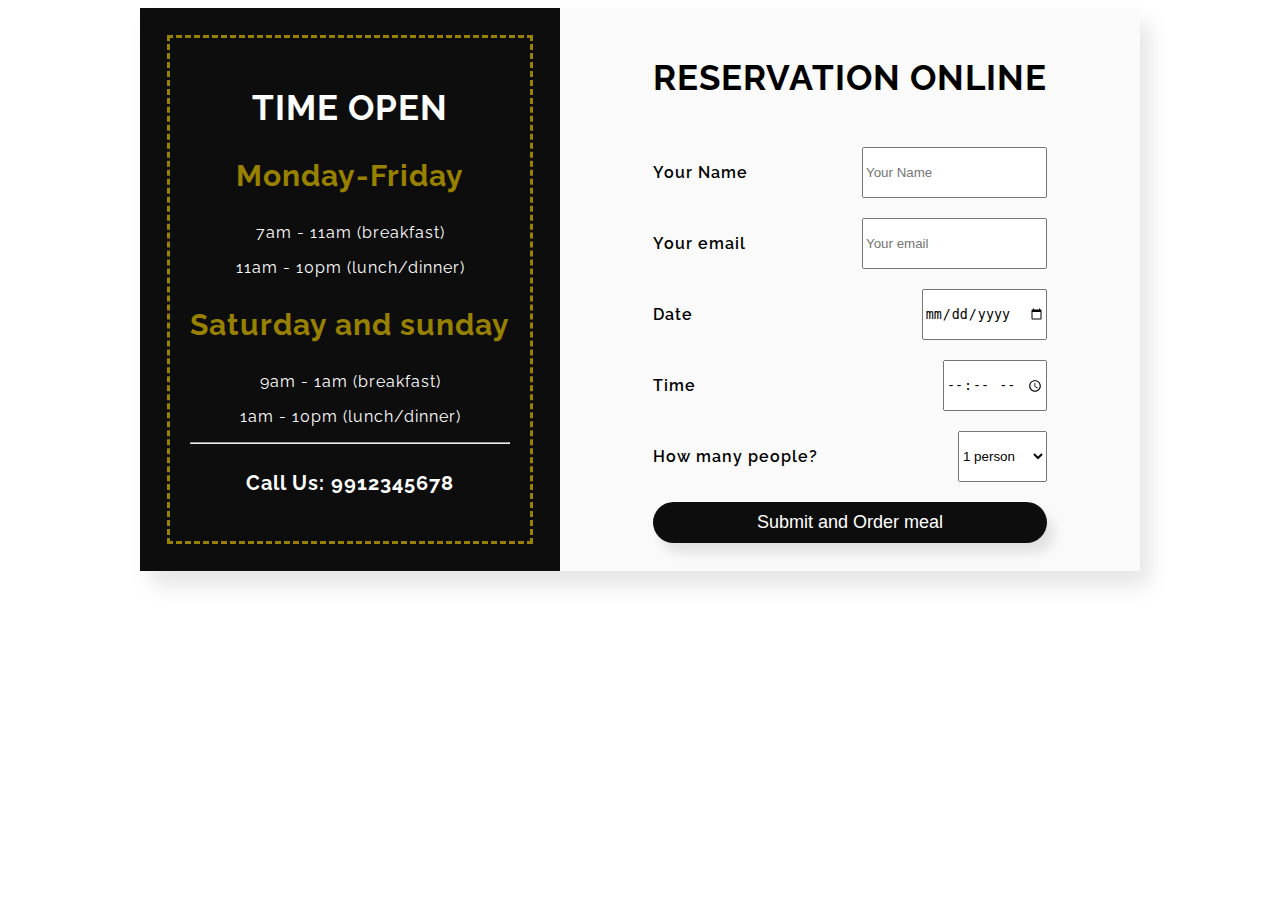
<file: Page/Reserve/index.html>
<!DOCTYPE html>
<html lang="en">
<head>
	<meta charset="UTF-8">
	<title>Booking</title>
	<link rel="stylesheet" href="style.css">
	<!-- Font -->
	<link href="https://fonts.googleapis.com/css?family=Raleway:400,600,700,900" rel="stylesheet">
</head>
<body>

<div class="wrapper">


	<div class="container">
		<div class="container-time">
				<h2 class="heading">Time Open</h2>
				<h3 class="heading-days">Monday-Friday</h3>
				<p>7am - 11am (breakfast)</p>
				<p>11am - 10pm (lunch/dinner)</p>

				<h3 class="heading-days">Saturday and sunday</h3>
				<p>9am - 1am (breakfast)</p>
				<p>1am - 10pm (lunch/dinner)</p>

				<hr>

				<h4 class="heading-phone">Call Us: 9912345678</h4>
		</div>

		<div class="container-form">
				<form action="#">
					<h2 class="heading heading-yellow">Reservation Online</h2>

					<div class="form-field">
						<p>Your Name</p>
						<input type="text" placeholder="Your Name">
					</div>
					<div class="form-field">
						<p>Your email</p>
						<input type="email" placeholder="Your email">
					</div>
					<div class="form-field">
						<p>Date</p>
						<input type="date">
					</div>
					<div class="form-field">
						<p>Time</p>
						<input type="time">
					</div>
					<div class="form-field">
						<p>How many people?</p>
						<select name="select" id="#">
							<option value="1">1 person</option>
							<option value="2">2 persons</option>
							<option value="3">3 persosn</option>
							<option value="4">4 persons</option>
							<option value="5">5 persons</option>
							<option value="5+">5+ persons</option>
						</select>
					</div>

					<button class="btn"><a  class="none" href="list/menu/menu.html"> Submit and Order meal</a></button>
				</form>
		</div>
	</div>
</div>	
	
</body>
</html>
</file>
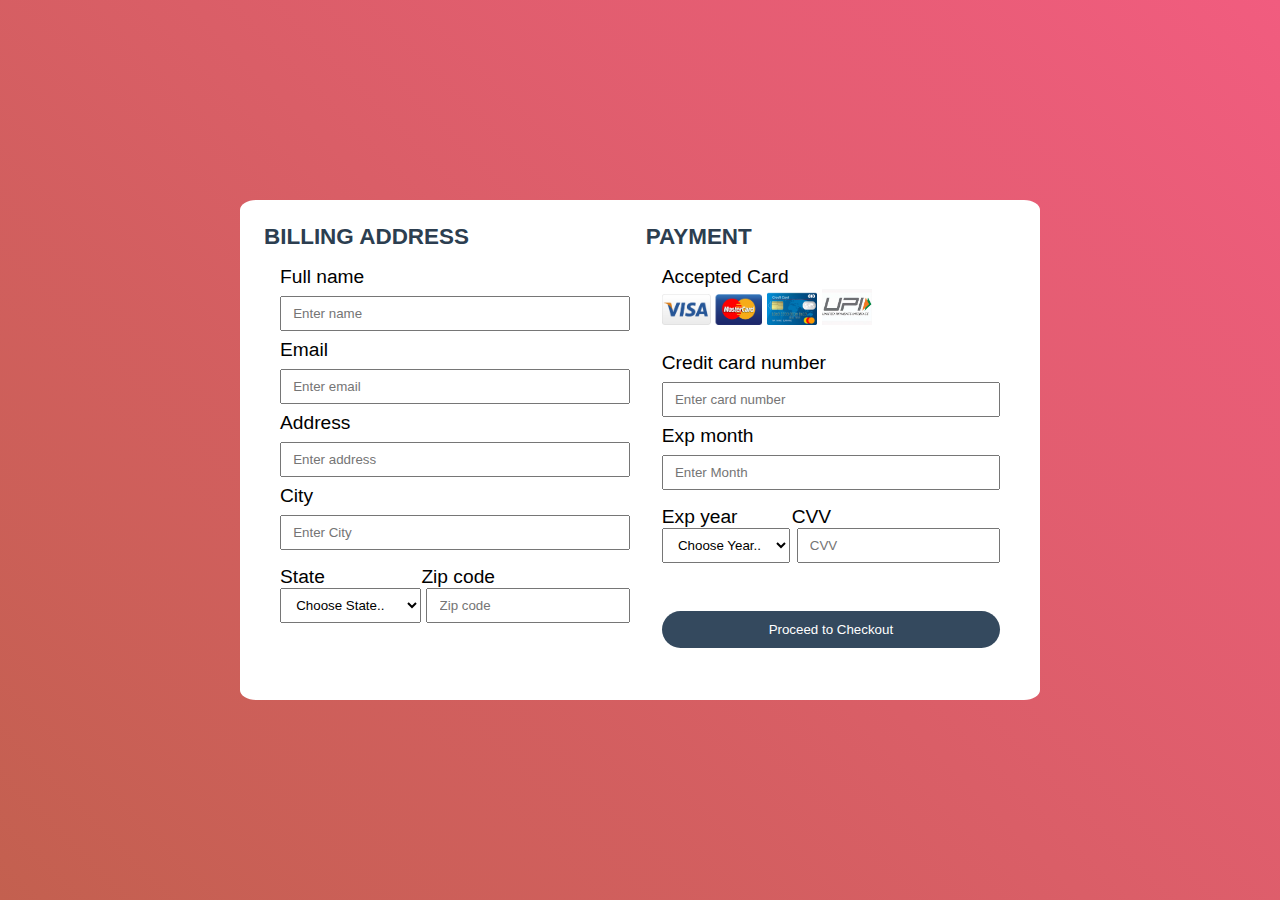
<file: Page/Reserve/list/menu/payment/payment.html>
<!DOCTYPE html>
<html>
<head>
	<meta charset="utf-8">
	<meta name="viewport" content="width=device-width, initial-scale=1">
	<title>Responsive Payment getway form design in Hindi</title>
	<link rel="stylesheet" type="text/css" href="payment.css">
</head>
<body>
<header>
	<div class="container">
		<div class="left">
			<h3>BILLING ADDRESS</h3>
			<form>
				Full name
				<input type="text" name="" placeholder="Enter name">
				Email
				<input type="text" name="" placeholder="Enter email">

				Address
				<input type="text" name="" placeholder="Enter address">
				
				City
				<input type="text" name="" placeholder="Enter City">
				<div id="zip">
					<label>
						State
						<select>
							<option>Choose State..</option>
							<option>Telangana</option>
							<option>Tamil Nadu</option>
							<option>Maharastra</option>
							<option>Andhra Pradesh</option>
						</select>
					</label>
						<label>
						Zip code
						<input type="number" name="" placeholder="Zip code">
					</label>
				</div>
			</form>
		</div>
		<div class="right">
			<h3>PAYMENT</h3>
			<form>
				Accepted Card <br>
				<img src="image/card1.png" width="100">
				<img src="image/card2.png" width="50">
				<img src="image/upi-1509594508.jpg" width="50">
				<br><br>

				Credit card number
			<input type="text" name="" placeholder="Enter card number">
				
				Exp month
				<input type="text" name="" placeholder="Enter Month">
				<div id="zip">
					<label>
						Exp year
						<select>
							<option>Choose Year..</option>
							<option>2022</option>
							<option>2023</option>
							<option>2024</option>
							<option>2025</option>
						</select>
					</label>
						<label>
						CVV
						<input type="number" name="" placeholder="CVV">
					</label>
				</div>
			</form>
			<form action="../../loading.html" method="get"><input type="submit" name="" value="Proceed to Checkout"></form>
		</div>
	</div
</header>
</body>
</html>
</file>
<file: Page/Reserve/style.css>
body {
  font-family: 'Raleway', sans-serif;
  font-weight: 400;
	color: #fff;
	letter-spacing: 1px;
  
}

.container {
	background-color: #fafafa;
	max-width: 1000px;
	margin: 0px auto;
	box-shadow: 10px 15px 20px rgba(0, 0, 0, .1);
	display: flex;
	
}

.container-time {
	background-color: rgba(0, 0, 0, .95);
	padding: 50px;
	outline: 3px dashed #998100;
	outline-offset: -30px;
	text-align: center;
}
.heading {
	font-size: 35px;
	text-transform: uppercase;
}

.heading-days {
	color:#998100;
	font-size: 30px;

}

.heading-phone {
	font-size: 20px;
}
.container-form {
	padding: 20px 0;
	margin: 0 auto;
	color: #000;
}
form {
	display: grid;
	grid-row-gap: 20px;
}
form p {
	font-weight: 600;
}
.form-field {
	display: flex;
	justify-content: space-between;
}

input,select {
	pad: 10px 15px;
}
.none{
	color: #fff;
	text-decoration: none;
}
.none:hover{
	color: #FF416C;
	text-decoration: underline;
}
.btn {
	background-color: rgba(0, 0, 0, .95);
	color: #fff;
	padding: 10px 20px;
	border: none;
	font-size: 18px;
	border-radius: 100px;
	-webkit-border-radius: 100px;
	-moz-border-radius: 100px;
	-ms-border-radius: 100px;
	-o-border-radius: 100px;
	box-shadow: 7px 10px 12px rgba(0, 0, 0, .1);
	cursor: pointer;
	transition: all .3s;
	-webkit-transition: all .3s;
	-moz-transition: all .3s;
	-ms-transition: all .3s;
	-o-transition: all .3s;
}

.btn:hover {
	transform: scale(1.03);
	color: #FF416C;
	-webkit-transform: scale(1.03);
	-moz-transform: scale(1.03);
	-ms-transform: scale(1.03);
	-o-transform: scale(1.03);
	box-shadow: 10px 12px 15px rgba(0, 0, 0, .3);
}


@media screen and (max-width: 768px) {
	.container {
		flex-direction: column;
	}
	.container-form  {
		padding: 10px;
	}
	.heading-phone {
		font-size: 17px;
	}
	
}

@media screen and (min-width: 768px) and (max-width: 880px) {
	.container-time {
		padding: 30px;
	}
	.container-form  {
		padding: 10px;
	}
	
	
}
</file>
<file: Page/Reserve/list/menu/payment/payment.css>
*{padding:0; margin:0; box-sizing: border-box; font-family:sans-serif;}
header{
	width: 100vw;
	min-height: 100vh;
	background: linear-gradient(45deg, #c3604f, #f15c7f);
	font-size: 1.2rem;
	display: flex;
	justify-content: center;
	align-items: center;
}
.container{
	background: white;
	max-width: 800px;
	min-height: 500px;
	display: flex;
	justify-content:space-between;
	border-radius: 2%;
	align-items: flex-start;
	padding: 0.5rem 1.5rem;
}
.left{
	flex-basis: 50%;
}
.right{
	flex-basis: 50%;
}
form{
	padding: 1rem;
}

h3{
	margin-top: 1rem;
	color:#2c3e50;
	}

form input[type="text"]{
	width: 100%;
	padding: 0.5rem 0.7rem;
	margin: 0.5rem 0;
	outline: none;
}

#zip{
	display: flex;
	margin-top: 0.5rem;
}
#zip select{
	padding: 0.5rem 0.7rem;
}
#zip input[type="number"]{
	padding: 0.5rem 0.7rem;
	margin-left: 5px;	
}
input[type="submit"]{
	width: 100%;
	padding: 0.7rem 1.5rem;
	background: #34495e;
	color: white;
	border: none;
	border-radius: 2em;
	outline: none;
	margin-top: 1rem;
	cursor: pointer;
}

input[type="submit"]:hover{
	background: #f15c7f;
}


@media only screen and (max-width: 770px){
	.container{
		flex-direction: column;
	}
	body{
		overflow-x: hidden;
	}
}
</file>
